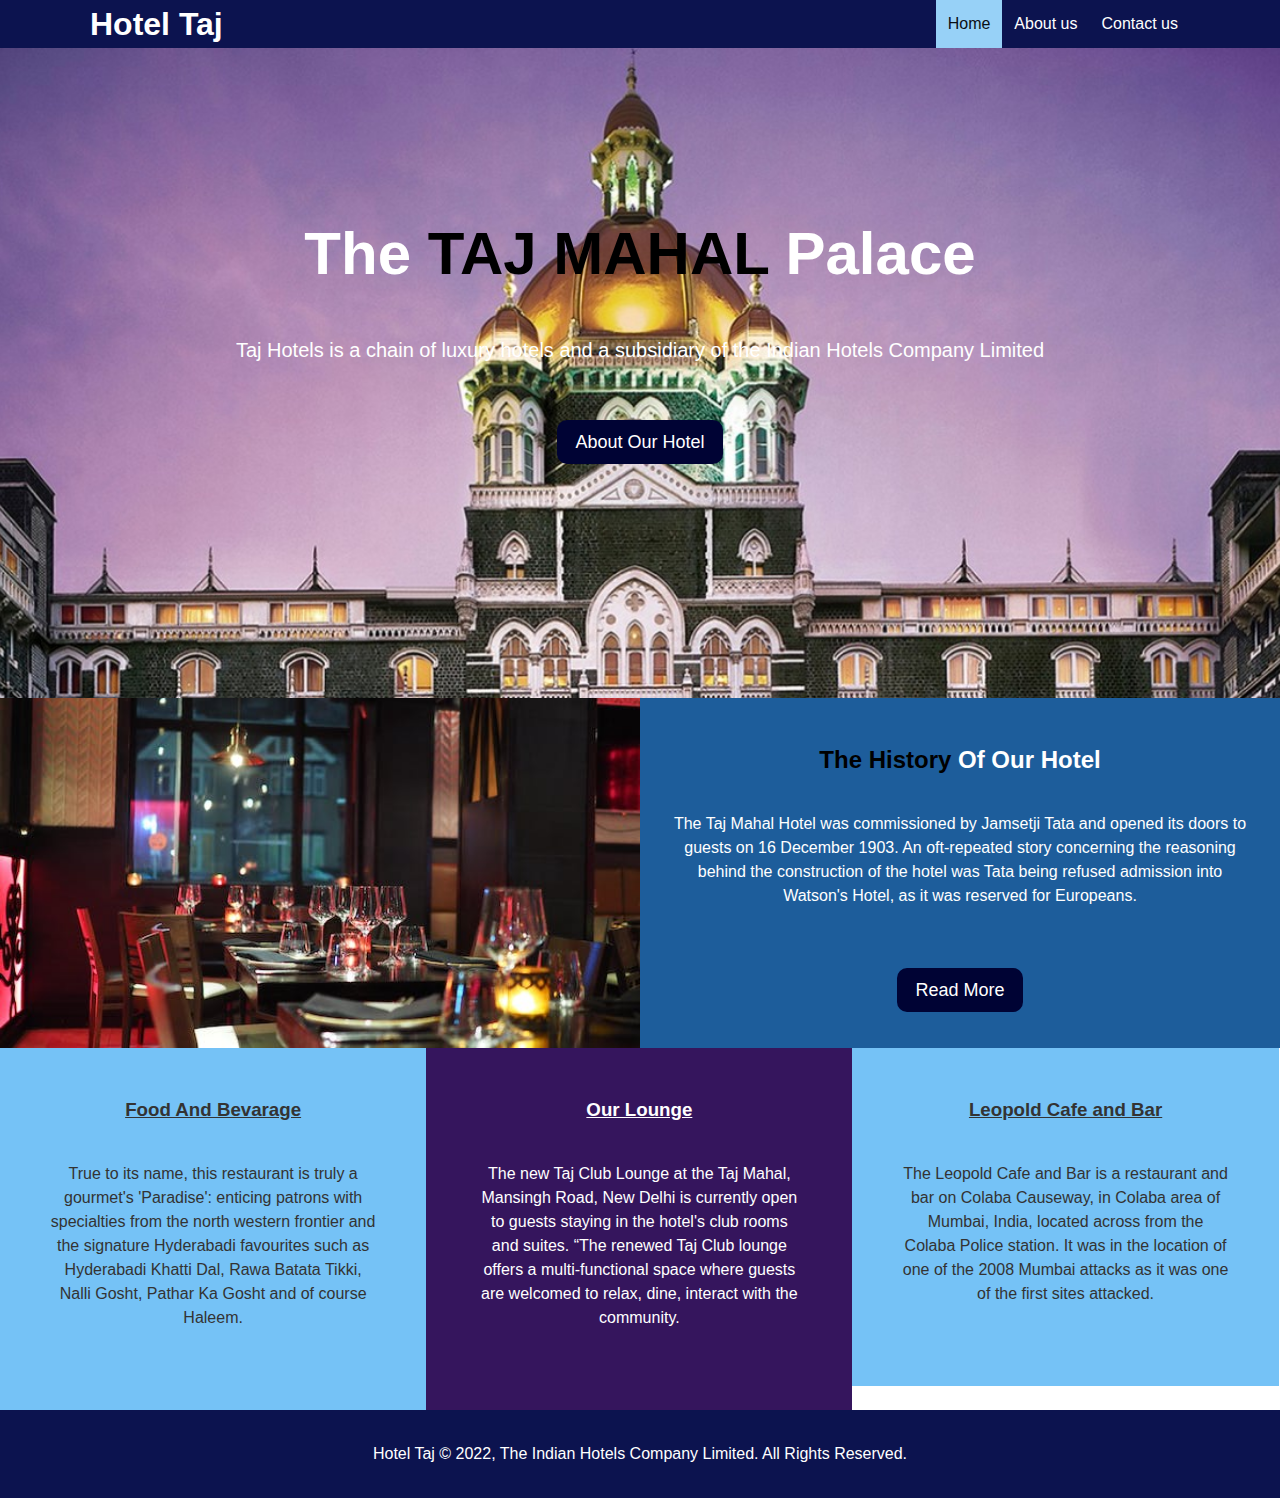
<file: index.html>
<!DOCTYPE html>
<html lang="en">
  <head>
    <meta charset="UTF-8" />
    <meta name="viewport" content="width=device-width, initial-scale=1.0" />
    <meta http-equiv="X-UA-Compatible" content="ie=edge" />
    <meta
      name="description"
      content="Welcome to the most extraordinary hotel in Boston"
    />
    <meta name="keywords" content="hotel,boston hotel,new england hotel" />
    <link rel="stylesheet" href="style.css" />
    <title>Hotel Taj | Welcome</title>
  </head>
  <body>
    <header>
      <nav id="navbar">
        <div class="container">
          <h1 class="logo"><a href="index.html">Hotel Taj</a></h1>
          <ul>
            <li><a class="current" href="index.html">Home</a></li>
            <li><a href="about.html">About us</a></li>
            <li><a href="contact.html">Contact us</a></li>
          </ul>
        </div>
      </nav>

      <div id="showcase">
        <div class="container">
          <div class="showcase-content">
            <h1>The<span class="text-primary"> TAJ MAHAL</span> Palace</h1>
            <p class="lead">
              Taj Hotels is a chain of luxury hotels and a subsidiary of the
              Indian Hotels Company Limited
            </p>
            <a class="btn" href="about.html">About Our Hotel</a>
          </div>
        </div>
      </div>
    </header>

    <section id="home-info" class="bg-dark">
      <div class="info-img"></div>
      <div class="info-content">
        <h2><span class="text-primary">The History</span> Of Our Hotel</h2>
        <p>
          The Taj Mahal Hotel was commissioned by Jamsetji Tata and opened its
          doors to guests on 16 December 1903. An oft-repeated story concerning
          the reasoning behind the construction of the hotel was Tata being
          refused admission into Watson's Hotel, as it was reserved for
          Europeans.
        </p>
        <a href="about.html" class="btn btn-light">Read More</a>
      </div>
    </section>

    <section id="features">
      <div class="box bg-light">
        <i class="fas fa-hotel fa-3x"></i>
       
        <h3>Food And Bevarage</h3>
        <p>
          True to its name, this restaurant is truly a gourmet's 'Paradise':
          enticing patrons with specialties from the north western frontier and
          the signature Hyderabadi favourites such as Hyderabadi Khatti Dal,
          Rawa Batata Tikki, Nalli Gosht, Pathar Ka Gosht and of course Haleem.
        </p>
      </div>
      <div class="box bg-primary">
        <i class="fas fa-utensils fa-3x"></i>
        <h3>Our Lounge</h3>
        <p>
          The new Taj Club Lounge at the Taj Mahal, Mansingh Road, New Delhi is
          currently open to guests staying in the hotel's club rooms and suites.
          “The renewed Taj Club lounge offers a multi-functional space where
          guests are welcomed to relax, dine, interact with the community.
        </p>
      </div>
      <div class="box bg-light">
        <i class="fas fa-dumbbell fa-3x"></i>
        <h3>Leopold Cafe and Bar</h3>
        <p>
          The Leopold Cafe and Bar is a restaurant and bar on Colaba
          Causeway, in Colaba area of Mumbai, India, located across from the
          Colaba Police station. It was in the location of one of the 2008
          Mumbai attacks as it was one of the first sites attacked.
        </p>
      </div>
    </section>

    <div class="clr"></div>
    <footer id="main-footer">
      <p>Hotel Taj &copy; 2022, The Indian Hotels Company Limited. All Rights Reserved.</p>
    </footer>
  </body>
</html>
</file>
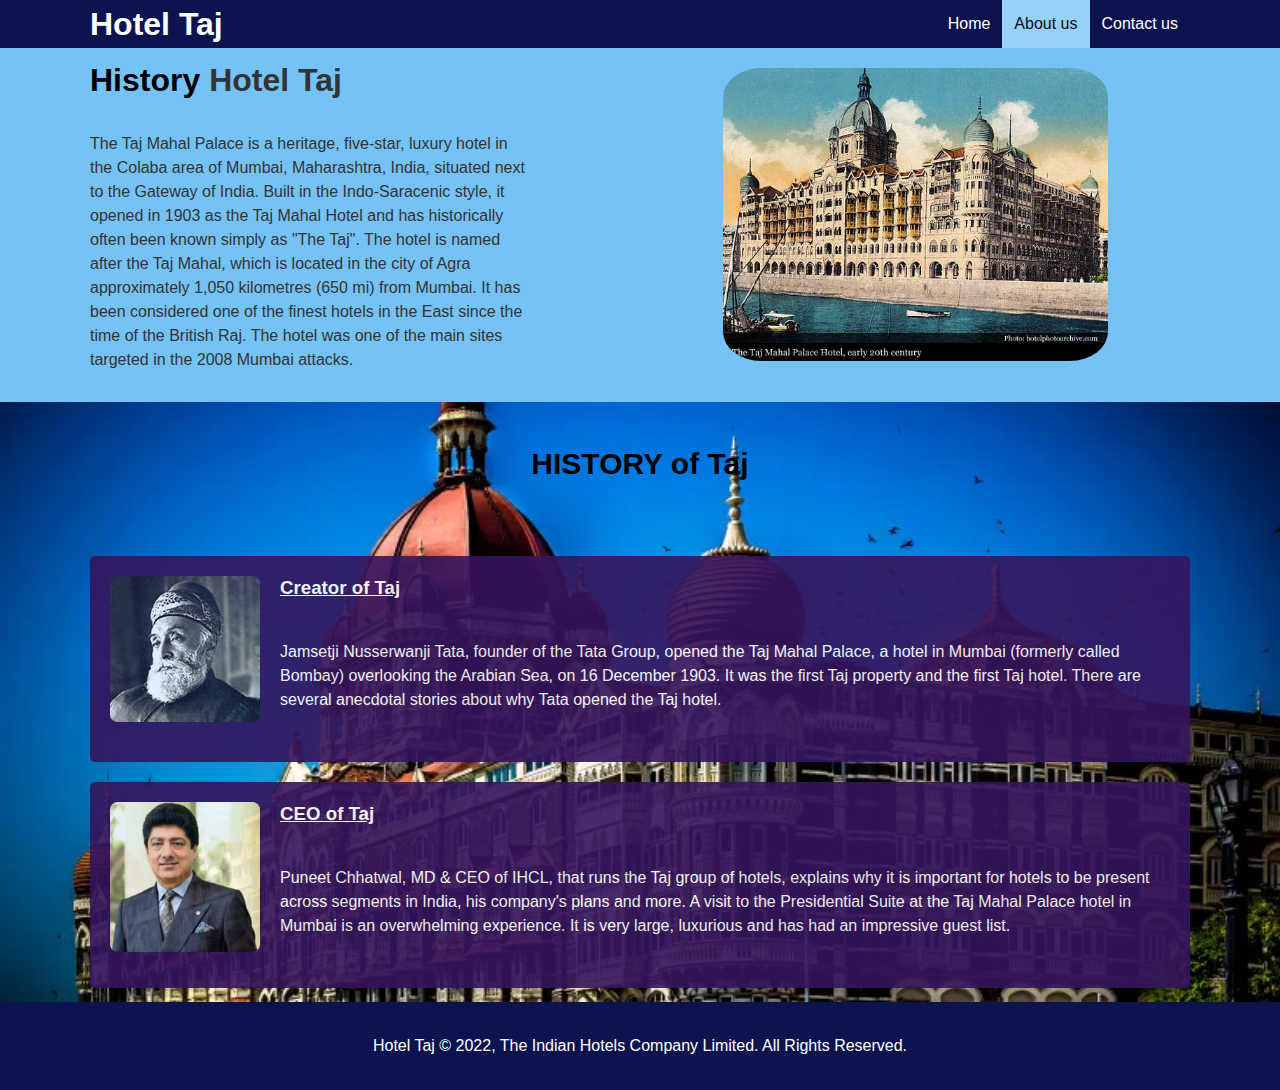
<file: about.html>
<!DOCTYPE html>
<html lang="en">
  <head>
    <meta charset="UTF-8" />
    <meta name="viewport" content="width=device-width, initial-scale=1.0" />
    <link rel="stylesheet" href="style.css" />
    <title>Hotel Taj | About us</title>
  </head>
  <body>
    <header>
      <nav id="navbar">
        <div class="container">
          <h1 class="logo"><a href="index.html">Hotel Taj</a></h1>
          <ul>
            <li><a href="index.html">Home</a></li>
            <li><a class="current" href="about.html">About us</a></li>
            <li><a href="contact.html">Contact us</a></li>
          </ul>
        </div>
      </nav>
    </header>

    <section id="about-info" class="bg-light py-3">
      <div class="container">
        <div class="info-left">
          <h1 class="l-heading">
            <span class="text-primary">History</span> Hotel Taj
          </h1>
          <p>
            The Taj Mahal Palace is a heritage, five-star, luxury hotel in the
            Colaba area of Mumbai, Maharashtra, India, situated next to the
            Gateway of India. Built in the Indo-Saracenic style, it opened in
            1903 as the Taj Mahal Hotel and has historically often been known
            simply as "The Taj". The hotel is named after the Taj Mahal, which
            is located in the city of Agra approximately 1,050 kilometres (650
            mi) from Mumbai. It has been considered one of the finest hotels in
            the East since the time of the British Raj. The hotel was one of the
            main sites targeted in the 2008 Mumbai attacks.
          </p>
        </div>
        <div class="info-right">
          <img src="hist.jpg" alt="hotel" />
        </div>
      </div>
    </section>

    <div class="clr"></div>

    <section id="testimonials" class="py-3">
      <div class="container">
        <h2 class="l-heading">HISTORY of Taj</h2>
        <div class="testimonial bg-primary">
          <img src="creator.jpg" alt="Jamsetji Nusserwanji Tata" />
          <h3>Creator of Taj</h3>
          <p>
            Jamsetji Nusserwanji Tata, founder of the Tata Group, opened the Taj
            Mahal Palace, a hotel in Mumbai (formerly called Bombay) overlooking
            the Arabian Sea, on 16 December 1903. It was the first Taj property
            and the first Taj hotel. There are several anecdotal stories about
            why Tata opened the Taj hotel.
          </p>
        </div>

        <div class="testimonial bg-primary">
          <img src="ceo.jpg" alt="Jen" />
          <h3>CEO of Taj</h3>
          <p>
            Puneet Chhatwal, MD & CEO of IHCL, that runs the Taj group of
            hotels, explains why it is important for hotels to be present across
            segments in India, his company's plans and more. A visit to the
            Presidential Suite at the Taj Mahal Palace hotel in Mumbai is an
            overwhelming experience. It is very large, luxurious and has had an
            impressive guest list.
          </p>
        </div>
      </div>
    </section>

    <footer id="main-footer">
      <p>Hotel Taj &copy; 2022, The Indian Hotels Company Limited. All Rights Reserved.</p>
    </footer>
  </body>
</html>
</file>
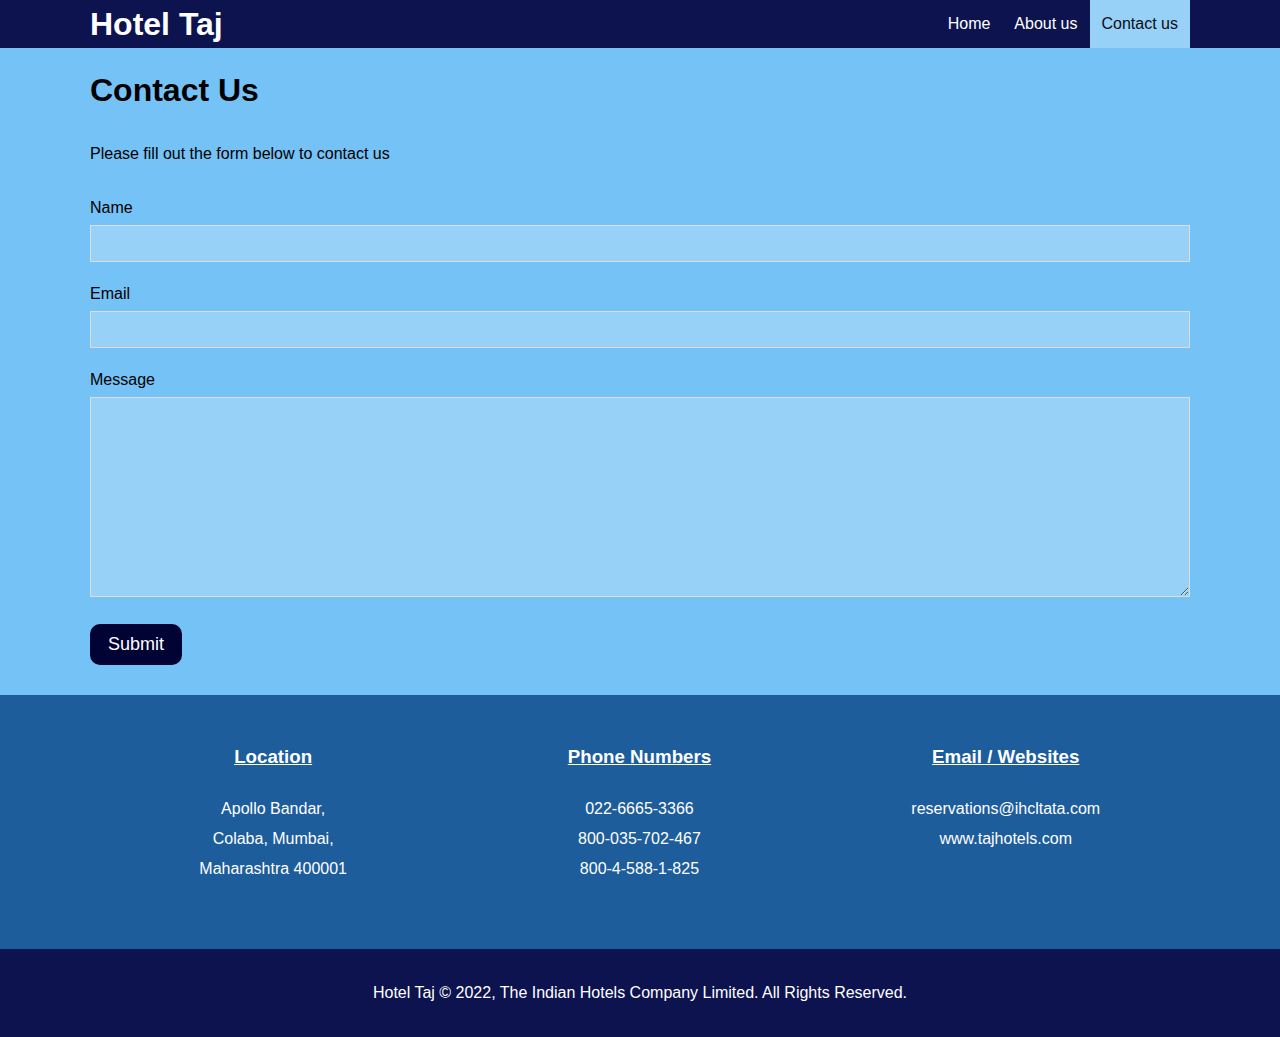
<file: contact.html>
<!DOCTYPE html>
<html lang="en">
  <head>
    <meta charset="UTF-8" />
    <meta name="viewport" content="width=device-width, initial-scale=1.0" />
    <link
      rel="stylesheet"
      href="https://use.fontawesome.com/releases/v5.6.1/css/all.css"
      integrity="sha384-gfdkjb5BdAXd+lj+gudLWI+BXq4IuLW5IT+brZEZsLFm++aCMlF1V92rMkPaX4PP"
      crossorigin="anonymous"
    />
    <link rel="stylesheet" href="style.css" />
    <title>Hotel Taj | Contact us</title>
  </head>
  <body>
    <header>
      <nav id="navbar">
        <div class="container">
          <h1 class="logo"><a href="index.html">Hotel Taj</a></h1>
          <ul>
            <li><a href="index.html">Home</a></li>
            <li><a href="about.html">About us</a></li>
            <li><a class="current" href="contact.html">Contact us</a></li>
          </ul>
        </div>
      </nav>
    </header>

    <section id="contact-form" class="py-3">
      <div class="container">
        <h1 class="l-heading"><span class="text-primary">Contact</span> Us</h1>
        <p>Please fill out the form below to contact us</p>
        <form action="process.php">
          <div class="form-group">
            <label for="name">Name</label>
            <input type="text" name="name" id="name" />
          </div>
          <div class="form-group">
            <label for="email">Email</label>
            <input type="email" name="email" id="email" />
          </div>
          <div class="form-group">
            <label for="message">Message</label>
            <textarea name="message" id="message"></textarea>
          </div>
          <button type="submit" class="btn">Submit</button>
        </form>
      </div>
    </section>

    <section id="contact-info" class="bg-dark">
      <div class="container">
        <div class="box">
          <i class="fas fa-hotel fa-3x"></i>
          <h3>Location</h3>
          <p>Apollo Bandar,</p> 
          <p>Colaba, Mumbai,</p> 
          <p>Maharashtra 400001</p>
        </div>
        <div class="box">
          <i class="fas fa-phone fa-3x"></i>
          <h3>Phone Numbers</h3>
          <p>022-6665-3366</p>
          <p>800-035-702-467</p>
          <p>800-4-588-1-825</p>
        </div>
        <div class="box">
          <i class="fas fa-envelope fa-3x"></i>
          <h3>Email / Websites</h3>
          <p>reservations@ihcltata.com</p>
          <p>www.tajhotels.com</p>
        </div>
      </div>
    </section>

    <footer id="main-footer">
      <p>
        Hotel Taj &copy; 2022, The Indian Hotels Company Limited. All Rights
        Reserved.
      </p>
    </footer>
  </body>
</html>
</file>
<file: style.css>
/*CSS Reset */
* {
  margin: 0;
  padding: 0;
  box-sizing: border-box;
}
/* Main Styling */
html,
body {
  font-family: "Segoe UI", Tahoma, Geneva, Verdana, sans-serif;
  line-height: 1.5em;
}
a {
  color: #202125;
  text-decoration: none;
}
h1,
h2,
h3 {
  padding-bottom: 10px;
}
p {
  margin: 30px 0;
}
/* Utility classes */
.container {
  margin: auto;
  max-width: 1100px;
  overflow: auto;
  padding: 0 0px;
}

/* Navbar */
#navbar {
  background: #0c134f;
  color: #102c57;
  overflow: auto;
}
#navbar a {
  color: #fff;
}
#navbar h1 {
  float: left;
  padding-top: 12px;
  box-shadow: 4px 4px 8px black, -4px -4px -8px transparent;
}
#navbar ul {
  list-style: none;
  float: right;
}
#navbar ul li {
  float: left;
}
#navbar ul li a {
  display: block;
  padding: 12px;
  text-align: center;
}
#navbar ul li a:hover,
#navbar ul li a.current {
  background: #97d1f7;
  color: #0a0e14;
}
/* Showcase */
#showcase {
  background: url("hotel.jpg") no-repeat center center/cover;
  height: 650px;
}
#showcase .showcase-content {
  color: rgb(255, 255, 255);
  text-align: center;
  padding-top: 170px;
}
#showcase .showcase-content h1 {
  font-size: 60px;
  line-height: 1.2em;
}
#showcase .showcase-content p {
  padding-bottom: 20px;
  font: 50px;
  line-height: 2em;
}

/*utility classes */
.text-primary {
  color: #000000;
}
.lead {
  font-size: 20px;
}
.btn {
  display: inline-block;
  font-size: 18px;
  color: #fff;
  background: #000334;
  padding: 10px 18px;
  border: none;
  cursor: pointer;
  border-radius: 10px;
}
.btn:hover {
  background: #96a3ff;
  color: #333;
}
/* utility classes */
.btn-light {
  background: #000334;
  color: #ffffff;
}

/* home info */
#home-info {
  height: 350px;
}
#home-info .info-img {
  float: left;
  width: 50%;
  background: url("dining.jpg") no-repeat center/cover;
  min-height: 100%;
}
#home-info .info-content {
  float: right;
  width: 50%;
  height: 100%;
  text-align: center;
  padding: 50px 30px;
  overflow: hidden;
}
#home-info .info-content p {
  padding-bottom: 30px;
}
/*utility classes */
.bg-dark {
  background: #1d5d9b;
  color: #fff;
}
.bg-light {
  background: #75c2f6;
  color: #333;
}
.bg-primary {
  background: #35155d;
  color: white;
}
/* Features */
.box {
  float: left;
  width: 33.3%;
  padding: 50px;
  text-align: center;
}
.box i {
  margin-bottom: 10px;
}
/* About Info */
#about-info .info-right {
  float: right;
  width: 50%;
  min-height: 100%;
  margin-top: 20px;
}

#about-info .info-right img {
  display: block;
  margin: auto;
  width: 70%;
  border-radius: 10%;
}

#about-info .info-left {
  float: left;
  width: 40%;
  min-height: 100%;
  margin-top: 20px;
  /* margin-left: 4%; */
}

/* Testimonials */
#testimonials {
  height: 600px;
  background: url("bgg.jpg") no-repeat center center/cover;
  padding-top: 50px;
}

h3{
  text-decoration-line: underline;
}

#testimonials h2 {
  color: #000000;
  text-align: center;
  padding-bottom: 80px;
  font-size: 30px;
}

#testimonials .testimonial {
  padding: 20px;
  margin-bottom: 20px;
  border-radius: 5px;
  opacity: 0.9;
}

#testimonials .testimonial img {
  width: 150px;
  float: left;
  margin-right: 20px;
  border-radius: 5%;
}
/* Contact Form */
#contact-form .form-group {
  margin-bottom: 20px;
}

#contact-form label {
  display: block;
  margin-bottom: 5px;
}

#contact-form input, 
#contact-form textarea {
  width: 100%;
  padding: 10px;
  border: 1px #ddd solid;
}
input , textarea{
  background-color: #97d1f7;
}
#contact-form textarea {
  height: 200px;
}
#contact-form{
  padding: 30px;
  background-color: #75c2f6;
}
#contact-form input:focus, 
#contact-form textarea:focus {
  outline: none;
  border-color: #f7c08a;
}
#contact-info p{
  line-height: 0;
}
/* footer */
#main-footer {
  text-align: center;
  background: #0c134f;
  color: #fff;
  padding: 2px;
}
/* utility class */
.clr {
  clear: both;
}
</file>
